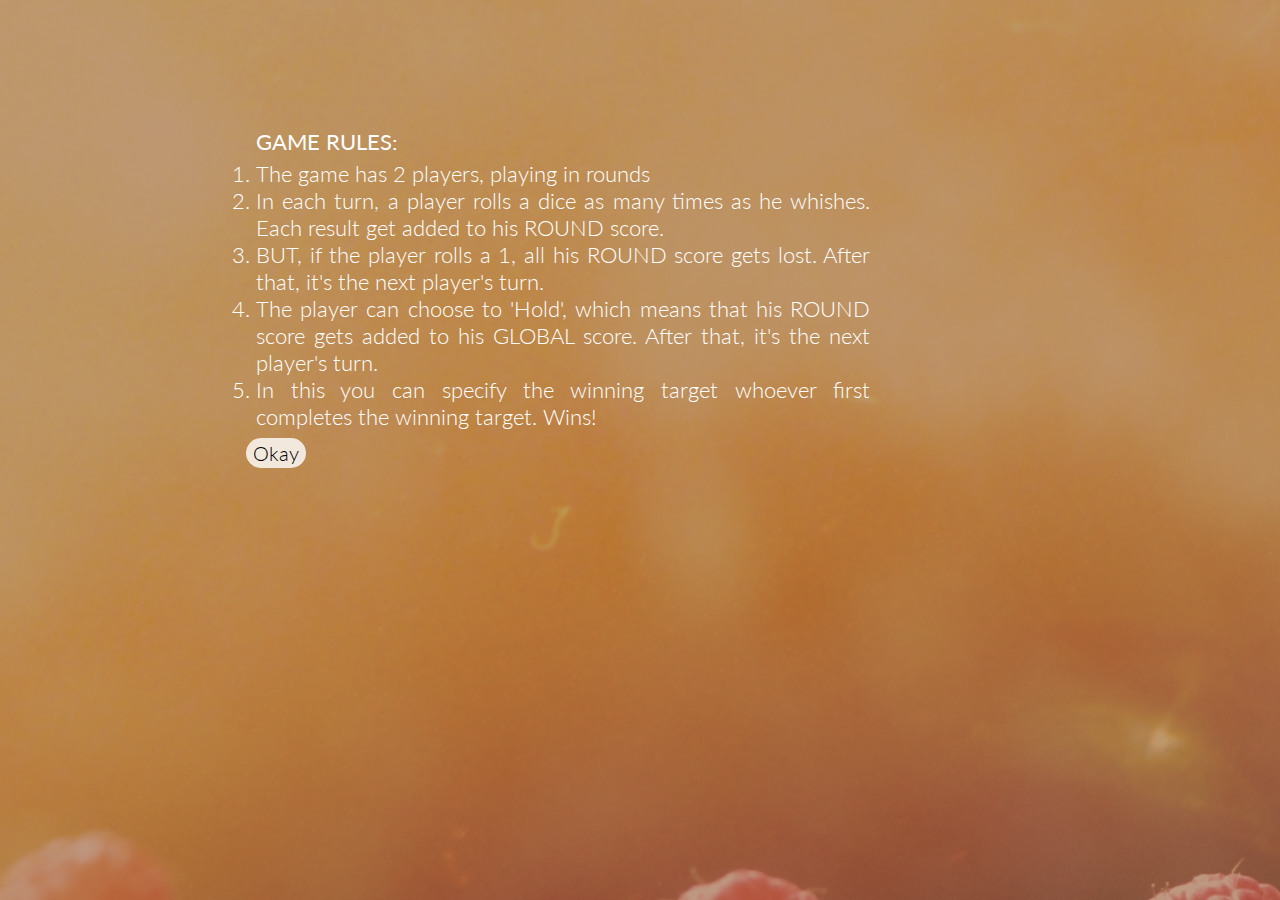
<file: index.html>
<!DOCTYPE html>
<html lang="en">
<head>
	<meta charset="UTF-8">
        <link href="https://fonts.googleapis.com/css?family=Lato:100,300,600" rel="stylesheet" type="text/css">
        <link href="http://code.ionicframework.com/ionicons/2.0.1/css/ionicons.min.css" rel="stylesheet" type="text/css">
        <link type="text/css" rel="stylesheet" href="style.css">
        
        <title>Pig Game</title>
</head>
<body>
	<div id="gameRules">
    	<p><strong>GAME RULES:</strong><br>
            <ol>

                <li>The game has 2 players, playing in rounds</li>

                <li>In each turn, a player rolls a dice as many times as he whishes. Each result get added to his ROUND score.</li>

                <li>BUT, if the player rolls a 1, all his ROUND score gets lost. After that, it's the next player's turn.</li>

                <li>The player can choose to 'Hold', which means that his ROUND score gets added to his GLOBAL score. After that, it's the next player's turn.</li>

                <li>In this you can specify the winning target whoever first completes the winning target. Wins!</li>
            </ol>
            <a href="game.html"><button id="rulesOkay">Okay</button></s>
        </p>
    </div>

</body>
</html>
</file>
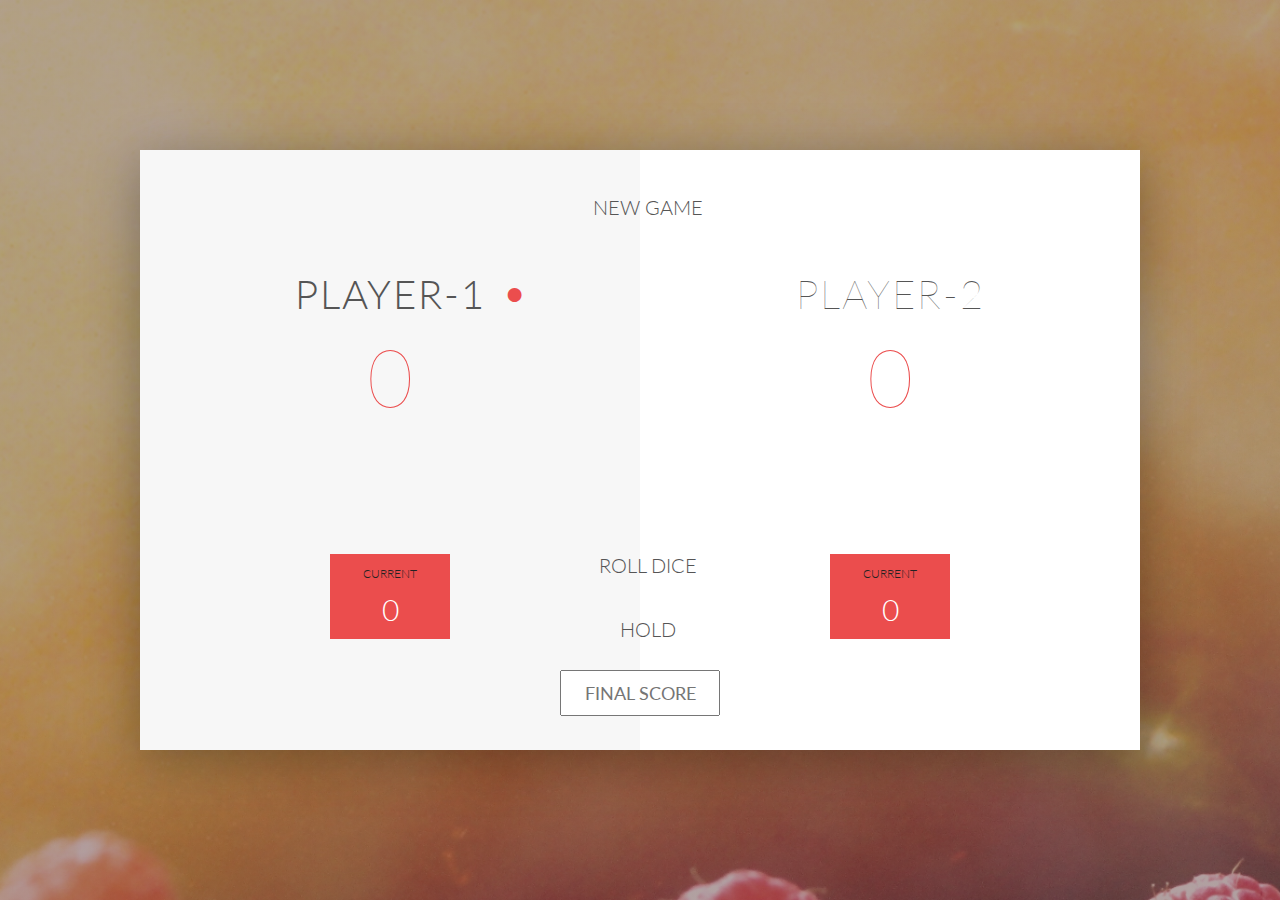
<file: game.html>
<!DOCTYPE html>
<html lang="en">
    <head>
        <meta charset="UTF-8">
        <link href="https://fonts.googleapis.com/css?family=Lato:100,300,600" rel="stylesheet" type="text/css">
        <link href="http://code.ionicframework.com/ionicons/2.0.1/css/ionicons.min.css" rel="stylesheet" type="text/css">
        <link type="text/css" rel="stylesheet" href="style.css">
        
        <title>Pig Game</title>
    </head>

    <body>
        <div class="wrapper clearfix">
            <div class="player-0-panel active">
                <div class="player-name" id="name-0">Player 1</div>
                <div class="player-score" id="score-0">43</div>
                <div class="player-current-box">
                    <div class="player-current-label">Current</div>
                    <div class="player-current-score" id="current-0">11</div>
                </div>
            </div>
            
            <div class="player-1-panel">
                <div class="player-name" id="name-1">Player 2</div>
                <div class="player-score" id="score-1">72</div>
                <div class="player-current-box">
                    <div class="player-current-label">Current</div>
                    <div class="player-current-score" id="current-1">0</div>
                </div>
            </div>
            
            <button class="btn-new"><i class="ion-ios-plus-outline"></i>New game</button>
            <button class="btn-roll"><i class="ion-ios-loop"></i>Roll dice</button>
            <button class="btn-hold"><i class="ion-ios-download-outline"></i>Hold</button>
            
            <input type="text" placeholder="Final score" class="final-score">
            
            <img src="dice-5.png" alt="Dice" class="dice" id = "dice-1">
            <img src="dice-5.png" alt="Dice" class="dice" id = "dice-2">
        </div>
        
        <script src="app.js"></script> 
       
    </body>
</html>
</file>
<file: style.css>
/**********************************************
*** GENERAL
**********************************************/
.final-score{
    position: absolute;
    left: 50%;
    transform: translateX(-50%);
    top: 520px;
    color: #555;
    font-size: 18px;
    font-family: 'Lato';
    text-align: center;
    padding: 10px;
    width: 160px;
    text-transform: uppercase;
    
}
.final-score:focus { outline: none; }

#dice-1 { top: 120px; }
#dice-2 { top: 250px; }


* {
    margin: 0;
    padding: 0;
    box-sizing: border-box;
    
}

.clearfix::after {
    content: "";
    display: table;
    clear: both;
}

body {
    background-image: linear-gradient(rgba(62, 20, 20, 0.4), rgba(62, 20, 20, 0.4)), url(back.jpg);

    background-size: cover;
    background-position: center;
    font-family: Lato;
    font-weight: 300;
    position: relative;
    height: 100vh;
    color: #555;
}

.wrapper {
    width: 1000px;
    position: absolute;
    top: 50%;
    left: 50%;
    transform: translate(-50%, -50%);
    background-color: #fff;
    box-shadow: 0px 10px 50px rgba(0, 0, 0, 0.3);
    overflow: hidden;
    
}

.player-0-panel,
.player-1-panel {
    width: 50%;
    float: left;
    height: 600px;
    padding: 100px;
}



/**********************************************
*** PLAYERS
**********************************************/

.player-name {
    font-size: 40px;
    text-align: center;
    text-transform: uppercase;
    letter-spacing: 2px;
    font-weight: 100;
    margin-top: 20px;
    margin-bottom: 10px;
    position: relative;
}

.player-score {
    text-align: center;
    font-size: 80px;
    font-weight: 100;
    color: #EB4D4D;
    margin-bottom: 130px;
}

.active { background-color: #f7f7f7; }
.active .player-name { font-weight: 300; }

.active .player-name::after {
    content: "\2022";
    font-size: 47px;
    position: absolute;
    color: #EB4D4D;
    top: -7px;
    right: 10px;
    
}

.player-current-box {
    background-color: #EB4D4D;
    color: #fff;
    width: 40%;
    margin: 0 auto;
    padding: 12px;
    text-align: center;
}

.player-current-label {
    text-transform: uppercase;
    margin-bottom: 10px;
    font-size: 12px;
    color: #222;
}

.player-current-score {
    font-size: 30px;
}

button {
    position: absolute;
    width: 200px;
    left: 50%;
    transform: translateX(-50%);
    color: #555;
    background: none;
    border: none;
    font-family: Lato;
    font-size: 20px;
    text-transform: uppercase;
    cursor: pointer;
    font-weight: 300;
    transition: background-color 0.3s, color 0.3s;
}

button:hover { font-weight: 600; }
button:hover i { margin-right: 20px; }

button:focus {
    outline: none;
}

i {
    color: #EB4D4D;
    display: inline-block;
    margin-right: 15px;
    font-size: 32px;
    line-height: 1;
    vertical-align: text-top;
    margin-top: -4px;
    transition: margin 0.3s;
}

.btn-new { top: 45px;}
.btn-roll { top: 403px;}
.btn-hold { top: 467px;}

.dice {
    position: absolute;
    left: 50%;
    top: 178px;
    transform: translateX(-50%);
    height: 100px;
    box-shadow: 0px 10px 60px rgba(0, 0, 0, 0.10);
}

.winner { background-color: #f7f7f7; }
.winner .player-name { font-weight: 300; color: #EB4D4D; }

.target-box{
    position: absolute;
    left: 41%;
    top: 55%;
    text-align: center;
}
.target{
    border: 1px solid #eb4d4d;
    cursor: text;
    width: 30px;
    text-align: center;
}
p{
    margin-bottom: 5px;
}
#gameRules {
    color: #ffffff;
    background-color: rgba(217, 133, 54,0.3);
    width: 100%;
    height: 100%;
    font-size: 1.4em;
    padding-left: 20%;
    padding-top: 10%;
}
ol{
    width: 60%;
    text-align: justify;
}
#rulesOkay{
    color: #000000;
    text-transform: capitalize;
    position: relative;
    left: 2%;
    background-color: rgba(256, 256, 256, 0.8);
    width: 60px;
    border-radius: 15px;
    padding: 3px;
    margin-top: 8px;
}
</file>
